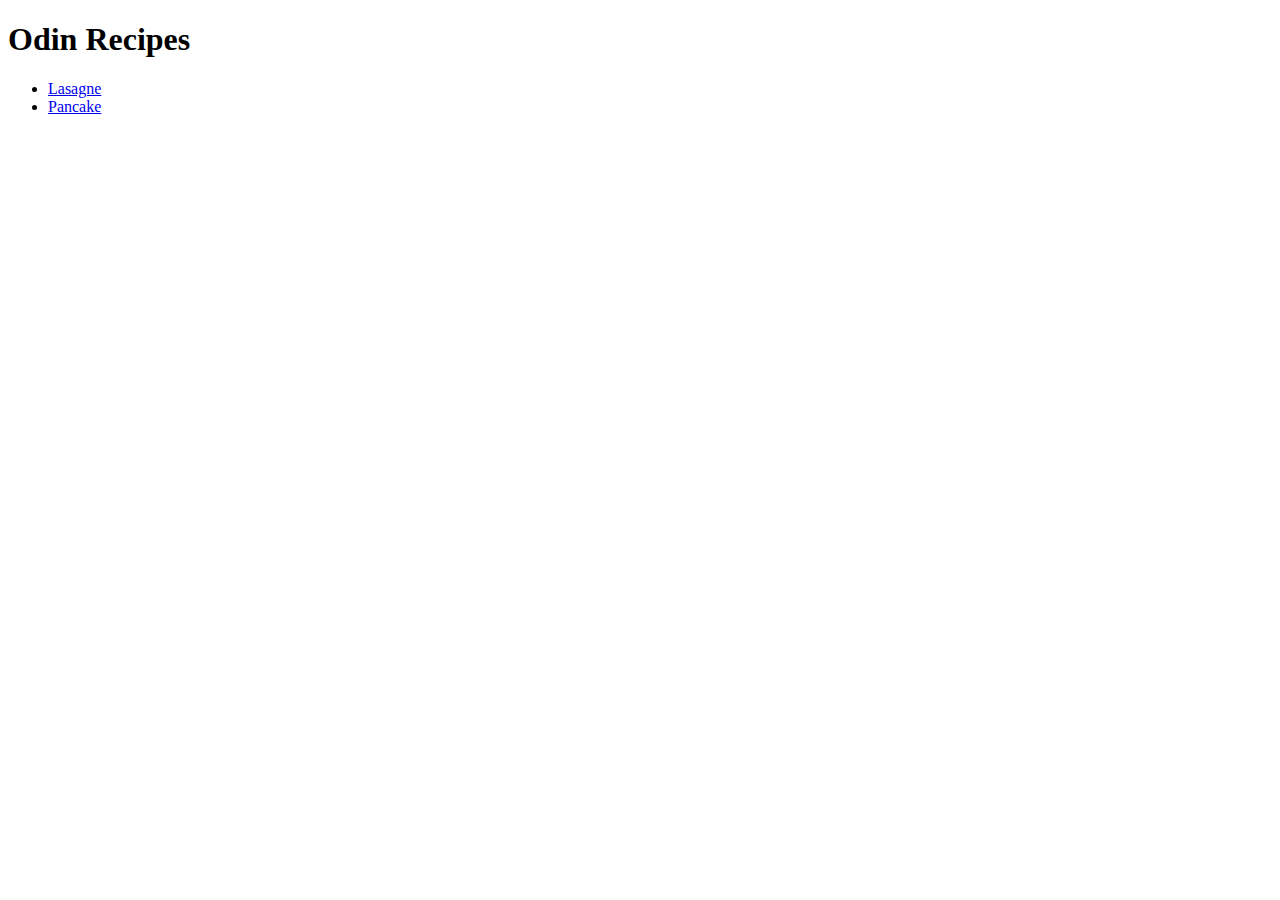
<file: index.html>
<!DOCTYPE html>
<html lang="en">
<head>
    <meta charset="UTF-8">
    <meta name="viewport" content="width=device-width, initial-scale=1.0">
    <title>Odin Recipes</title>
</head>
<body>
    <h1>Odin Recipes</h1>
    <ul>
        <li><a href="recipes/lasagna.html">Lasagne</a></li>
        <li><a href="recipes/pancake.html">Pancake</a></li>
    </ul>
</body>
</html>
</file>
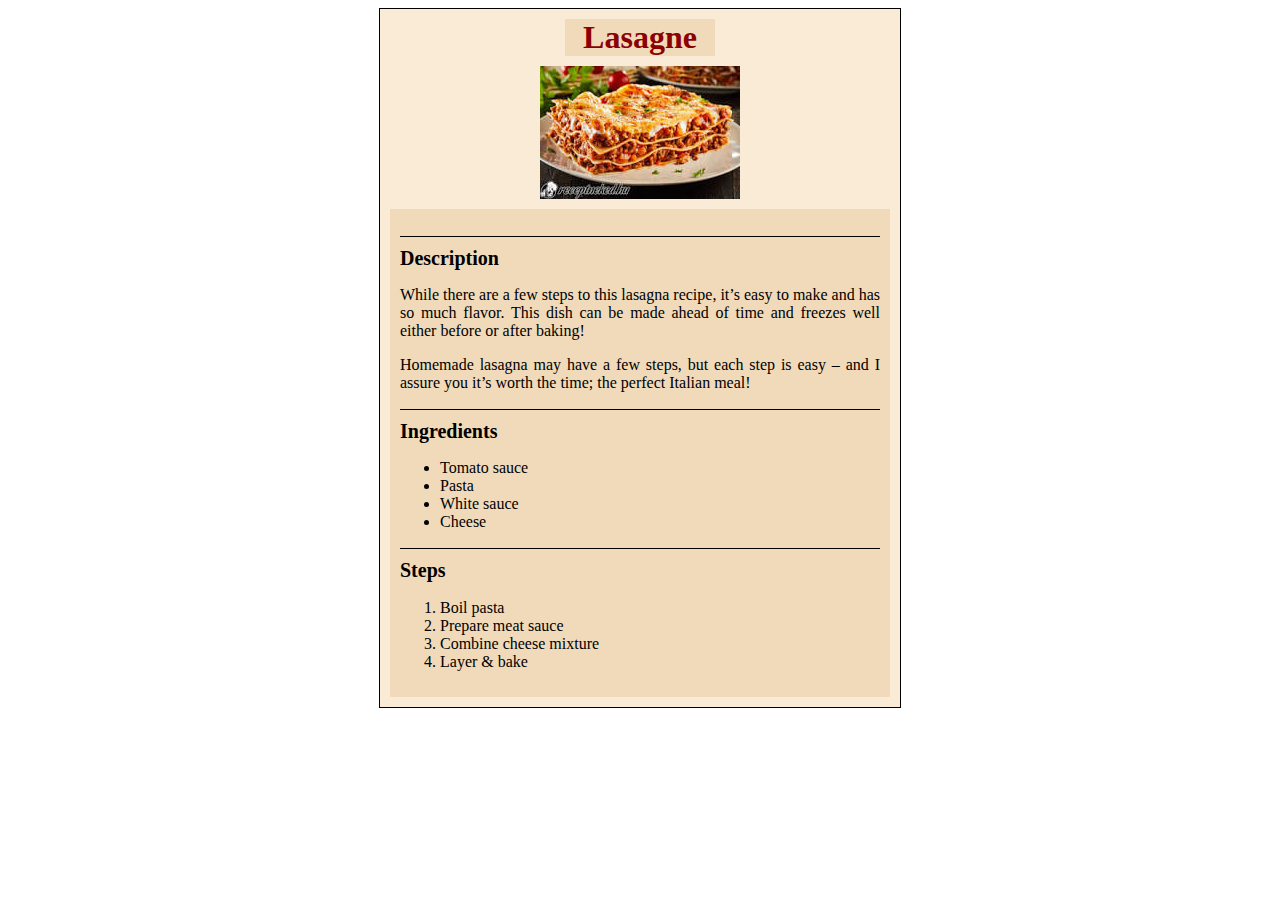
<file: recipes/lasagna.html>
<!DOCTYPE html>
<html lang="en">
<head>
    <meta charset="UTF-8">
    <meta name="viewport" content="width=device-width, initial-scale=1.0">
    <title>Lasagne</title>
    <link rel="stylesheet" href="styles.css">
</head>
<body>
    <div class="border">
        <div class="title-and-image">
            <h1>Lasagne</h1>
            <img src="../images/lasagne.jpeg" alt="Picture of a lasagne dish">
        </div>
        <div class="contents">
            <h2>Description</h2>
            <p>While there are a few steps to this lasagna recipe, it’s easy to make and has so much flavor. This dish can be made ahead of time and freezes well either before or after baking!</p>
            <p>Homemade lasagna may have a few steps, but each step is easy – and I assure you it’s worth the time; the perfect Italian meal!</p>
            <h2>Ingredients</h2>
                <ul>
                    <li>Tomato sauce</li>
                    <li>Pasta</li>
                    <li>White sauce</li>
                    <li>Cheese</li>
                </ul>
            <h2>Steps</h2>
                <ol>
                    <li>Boil pasta</li>
                    <li>Prepare meat sauce</li>
                    <li>Combine cheese mixture</li>
                    <li>Layer & bake</li>
                </ol>
        </div>
    </div>
</body>
</html>
</file>
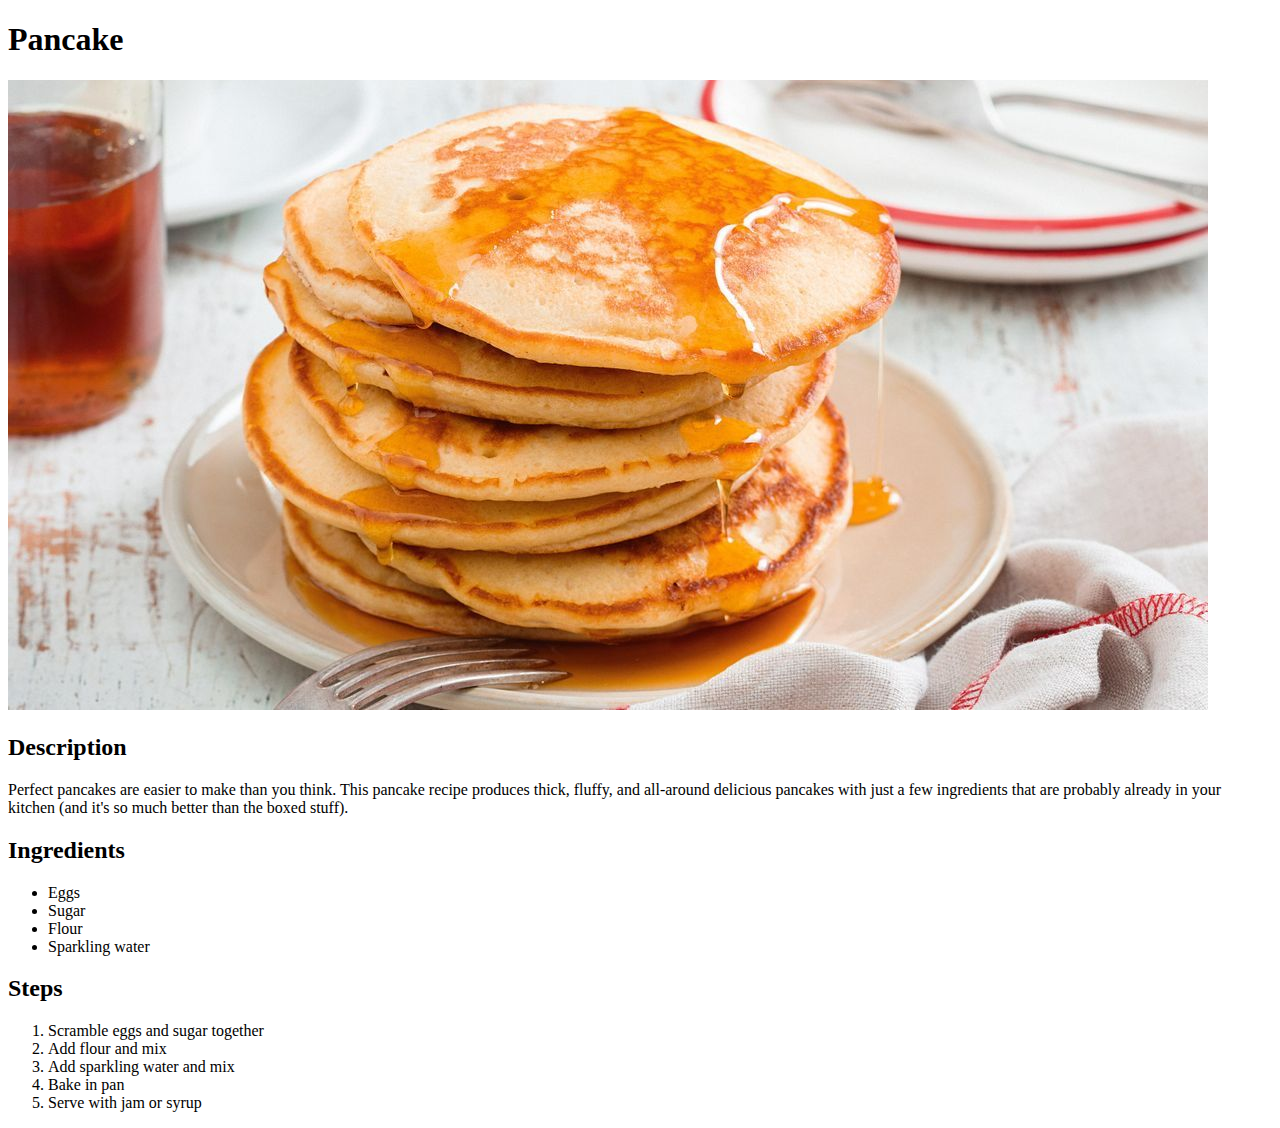
<file: recipes/pancake.html>
<!DOCTYPE html>
<html lang="en">
<head>
    <meta charset="UTF-8">
    <meta name="viewport" content="width=device-width, initial-scale=1.0">
    <title>Pancake</title>
</head>
<body>
    <h1>Pancake</h1>
    <img src="../images/pancake.jpeg" alt="Picture of a pancake">
    <h2>Description</h2>
    <p>Perfect pancakes are easier to make than you think. This pancake recipe produces thick, fluffy, and all-around delicious pancakes with just a few ingredients that are probably already in your kitchen (and it's so much better than the boxed stuff).</p>
    <h2>Ingredients</h2>
        <ul>
            <li>Eggs</li>
            <li>Sugar</li>
            <li>Flour</li>
            <li>Sparkling water</li>
        </ul>
    <h2>Steps</h2>
        <ol>
            <li>Scramble eggs and sugar together</li>
            <li>Add flour and mix</li>
            <li>Add sparkling water and mix</li>
            <li>Bake in pan</li>
            <li>Serve with jam or syrup</li>
        </ol>
</body>
</html>
</file>
<file: recipes/styles.css>
h1 {
    color: darkred;
    background-color: rgb(241, 218, 186);
    margin: 0 auto;
    width: 150px;
    text-align: center;
    margin-bottom: 10px;
}
img {
    margin-left: auto;
    margin-right: auto;
    display: block;
}
h2 {
    padding-top: 10px;
    font-size: 20px;
    border-top: 1px solid black;
}
p {
    text-align: justify;
}
.border {
    width: 500px;
    margin: auto;
    border: 1px solid black;
    padding: 10px;
    background-color: antiquewhite;
}
.contents {
    background-color: rgb(241, 218, 186);
    padding: 10px;
    margin-top: 10px;
}
</file>
